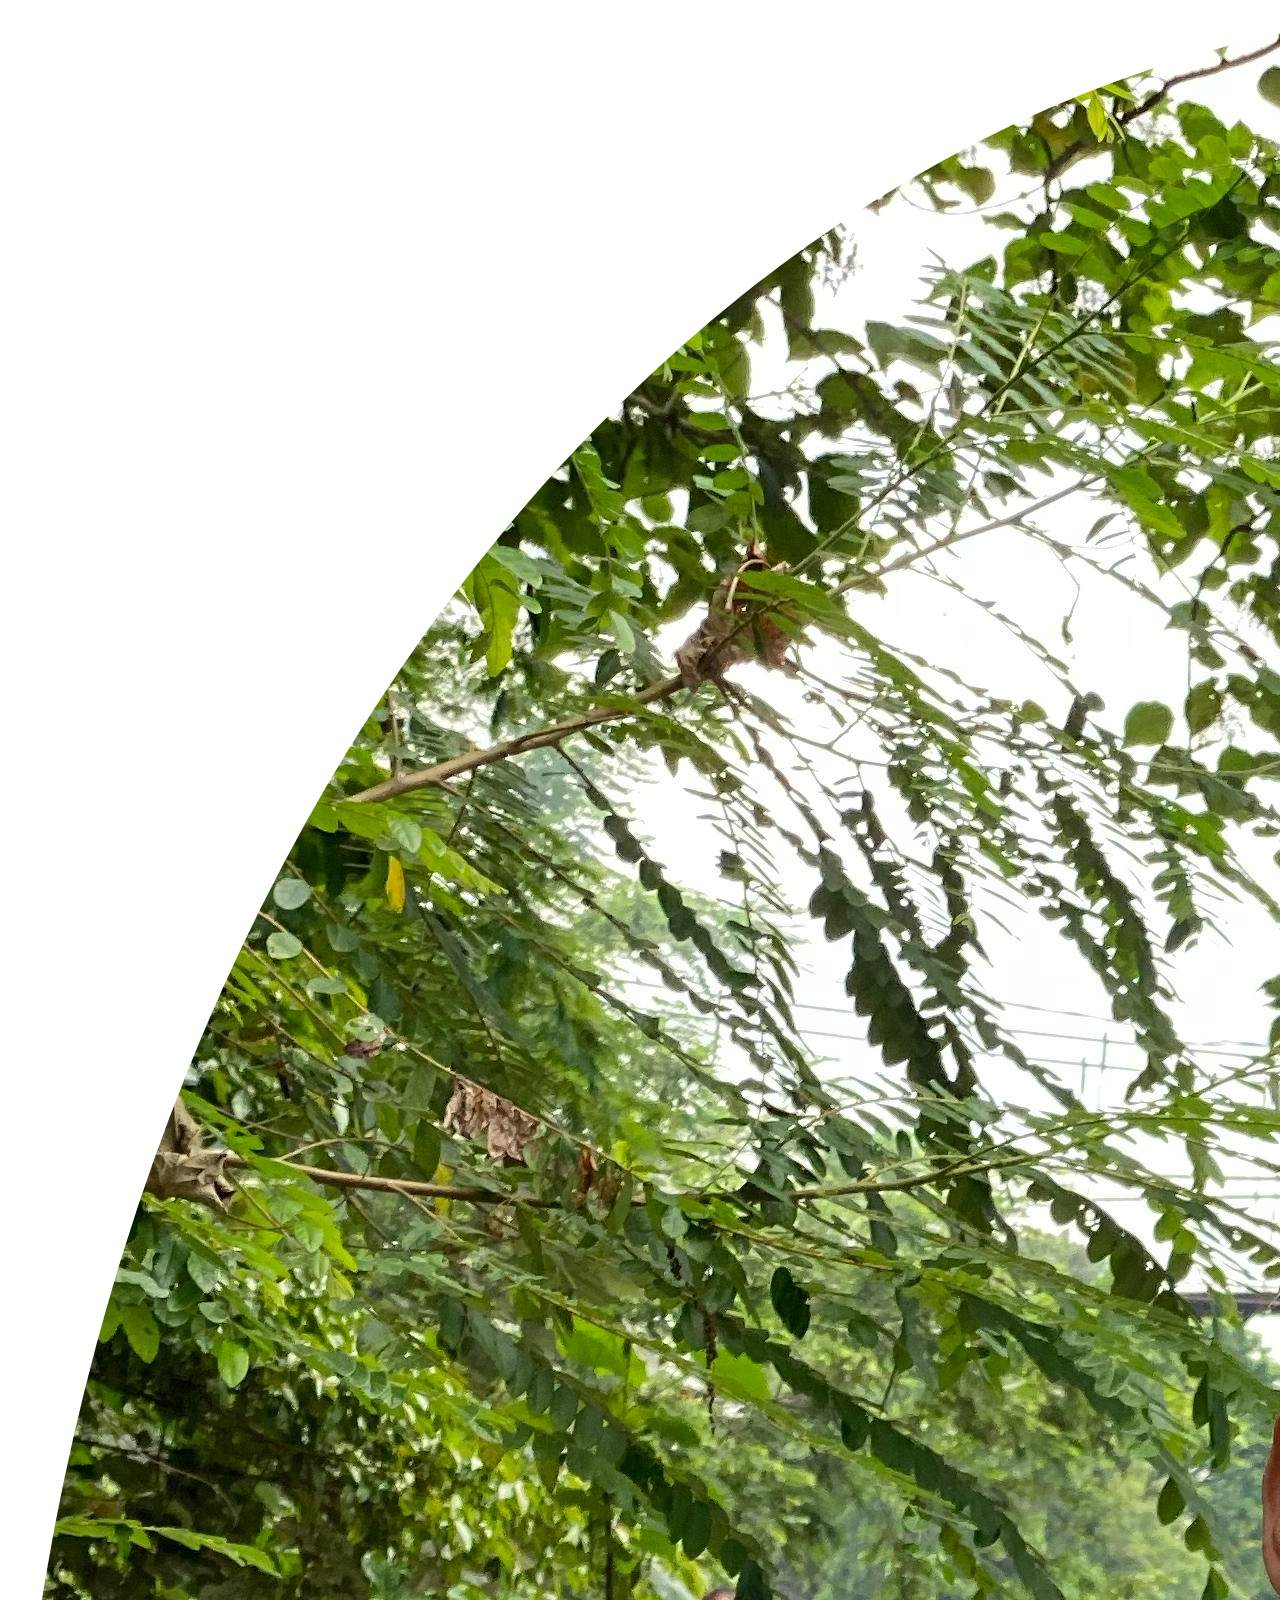
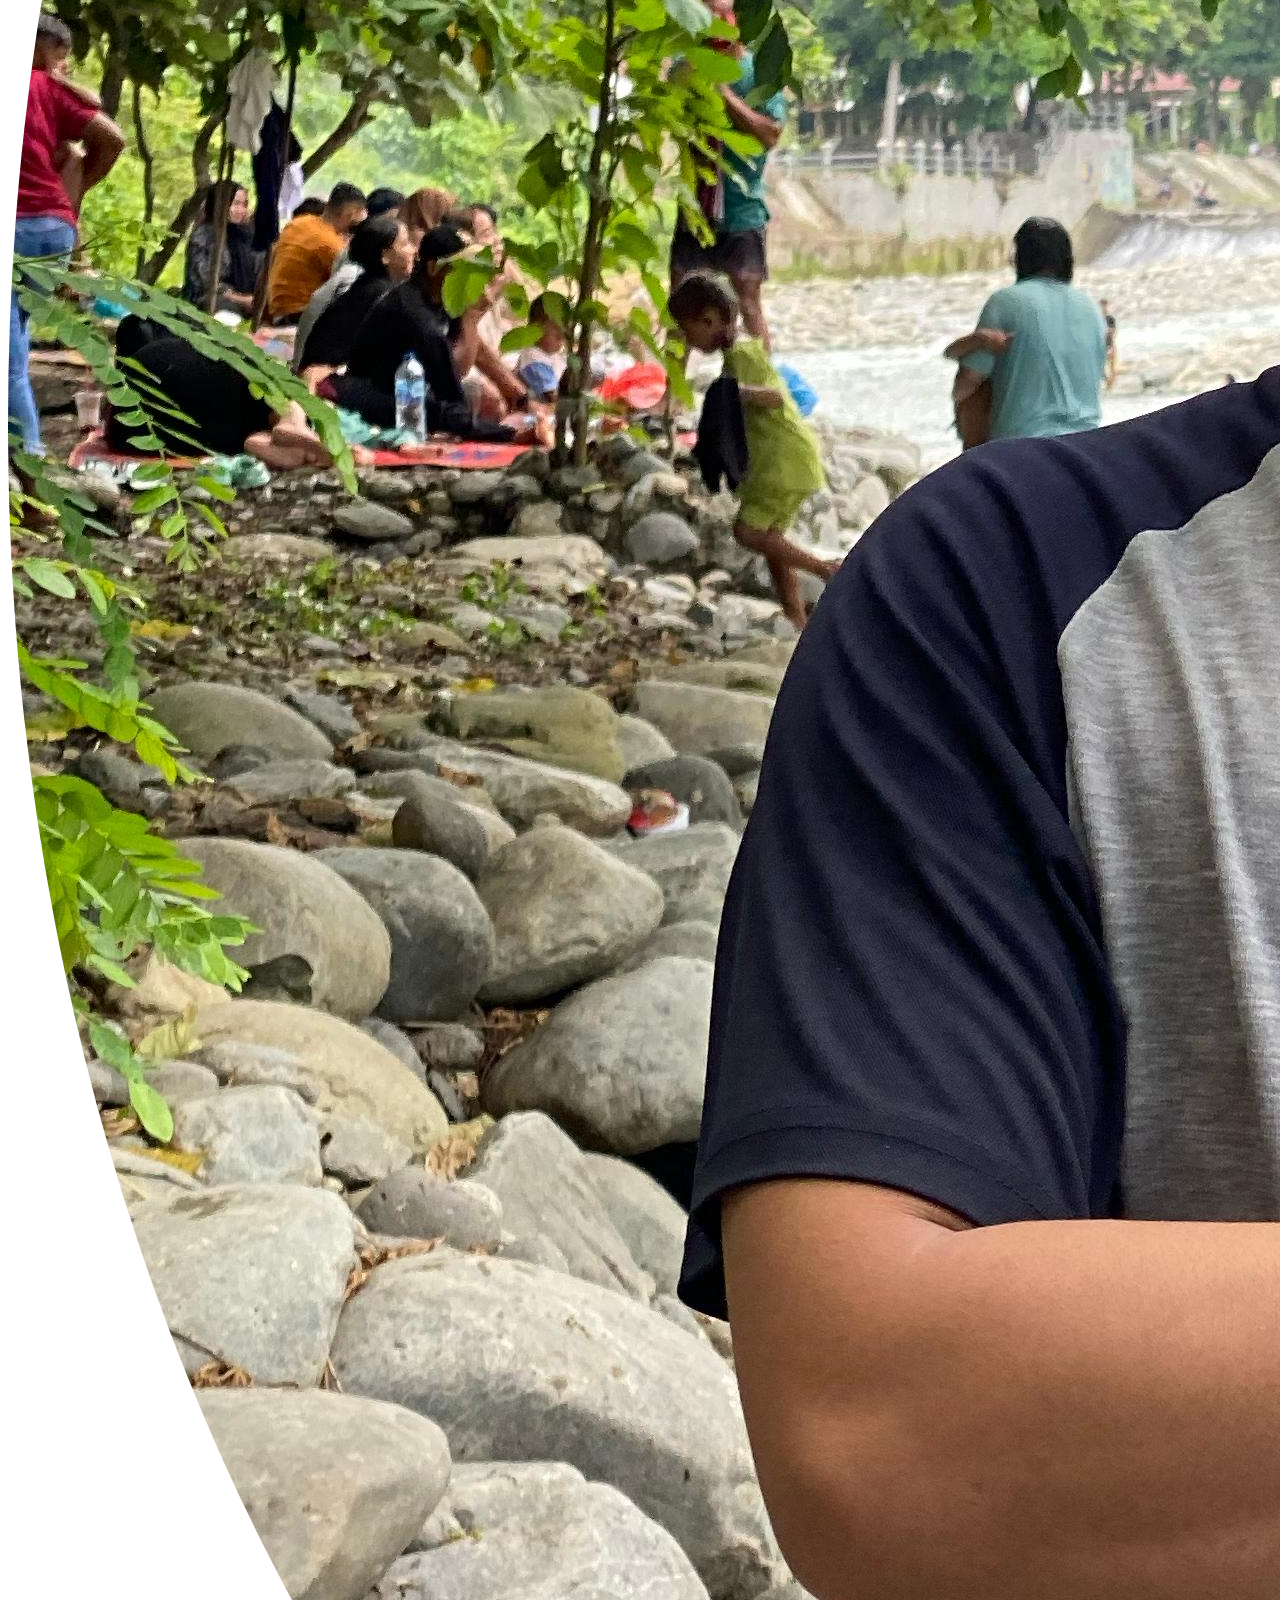
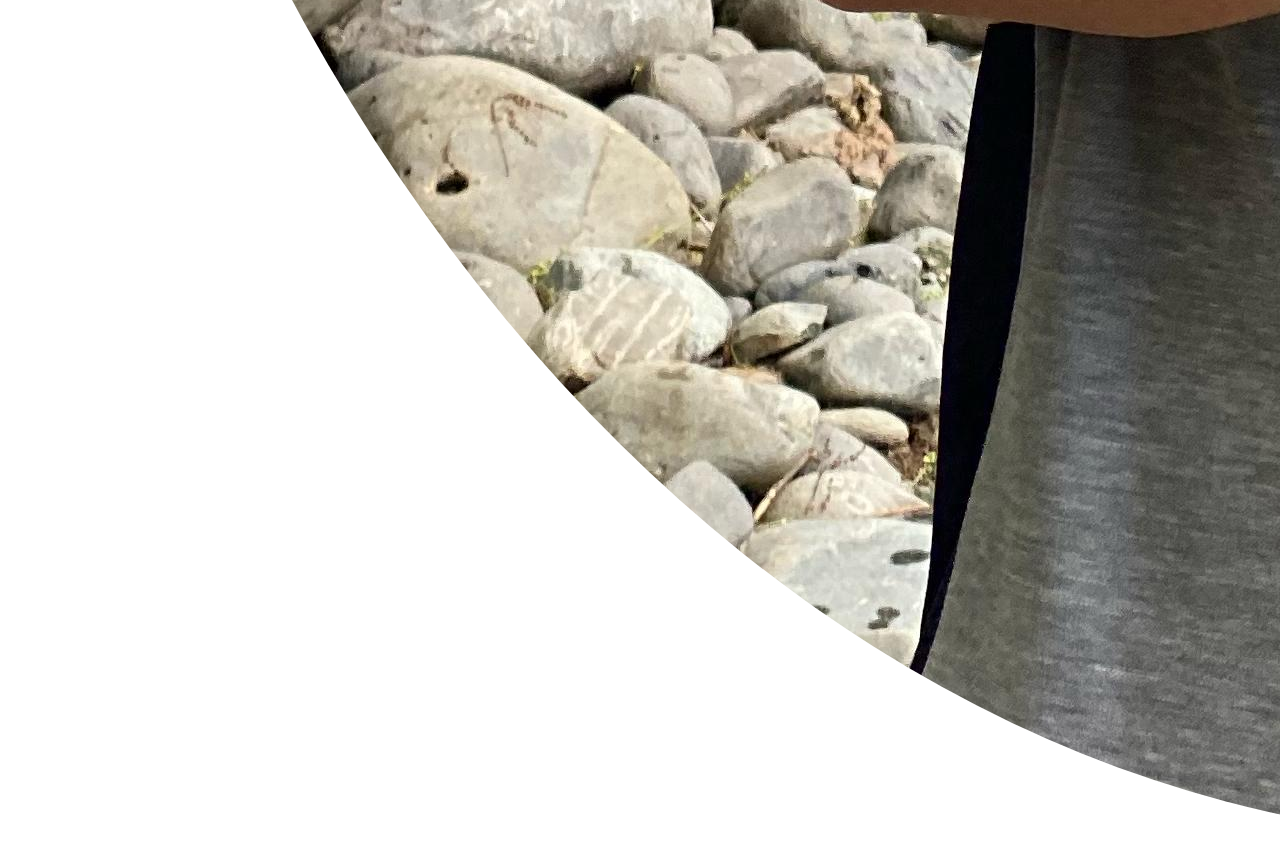
<file: foto.html>
<!DOCTYPE html>
<html lang="en">
  <head>
    <meta charset="UTF-8" />
    <meta name="viewport" content="width=device-width, initial-scale=1.0" />
    <title>Document</title>
  </head>
  <body>
    <img
      src="a.jpg"
      alt="profile"
      style="border-radius: 100%; border: solid 400px object-fit cover"
    />
  </body>
</html>
</file>
